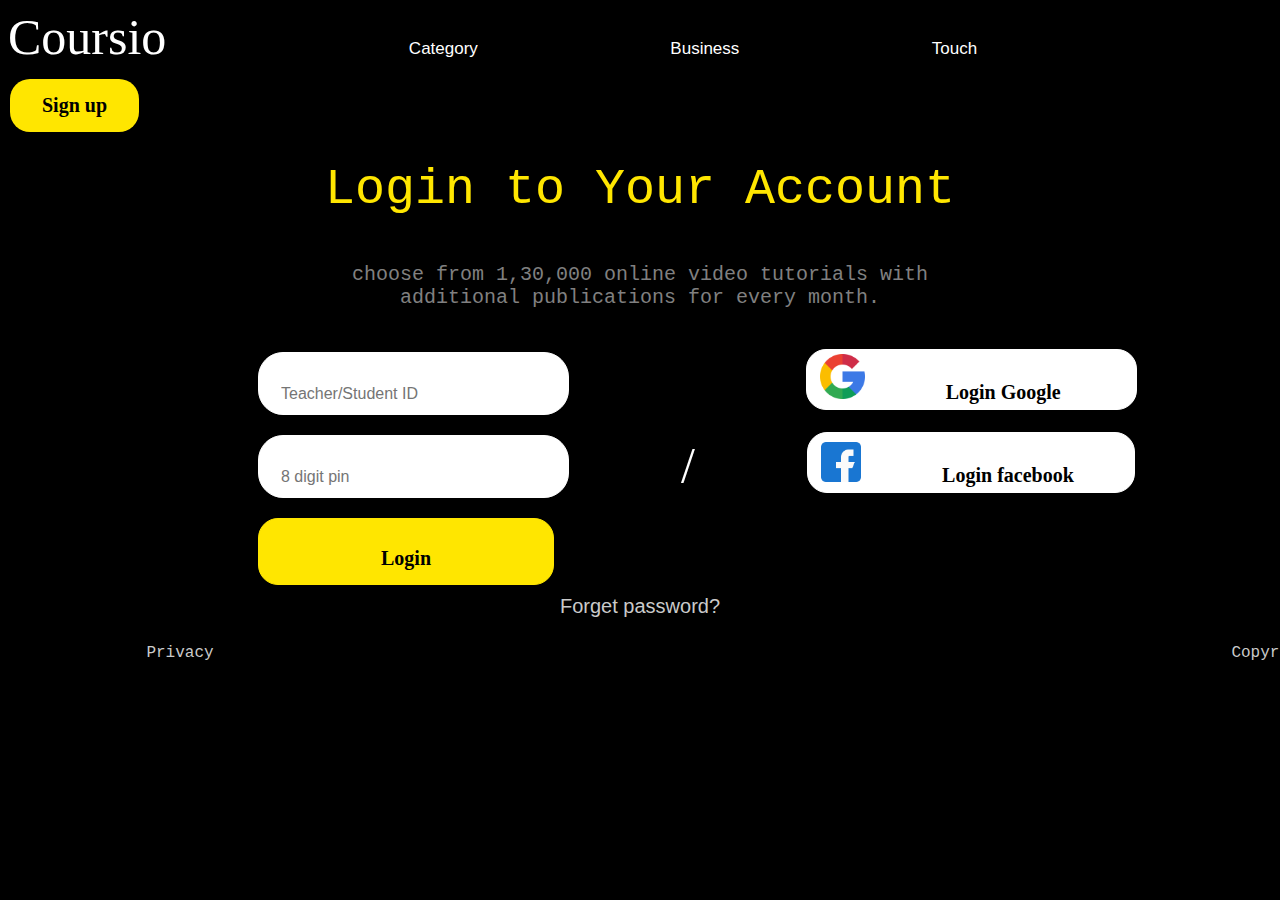
<file: index.html>
<!DOCTYPE html>
<html>

<head>
    <meta name="viewport" content="width=device-width, initial-scale=1">
    <link rel="stylesheet" href="./assets/css/style.css" />
    <title>login page</title>

</head>

<body style="background-color: black;color: white;font-size: 50px;">
    <div>
        Coursio
        <ul class="menu-ul">
            <a href="#" class="a-menu">
                <li>Category</li>
            </a>
            <a href="#" class="a-menu">
                <li>Business</li>
            </a>
            <a href="#" class="a-menu">
                <li>Touch</li>
            </a>
        </ul>
        <button class="button1">Sign up</button>
    </div>
    <div class="login">
        Login to Your Account
    </div>
    <p>choose from 1,30,000 online video tutorials with<br>additional publications for every month.</p>
    <div class="search-box">
        <form>
            <input type="text" placeholder="Teacher/Student ID" name="search" class="search-input" />
            <button type="submit"></button>
        </form>
    </div>
    <div class="search-box3">
        <div class="button">
            <div class="icon-img">
                <a
                    href="https://www.google.com/search?lei=NJ4FYcC8M-Tmz7sP7s6UyAc&q=gmail%20sign%20in%20add%20account&ved=2ahUKEwjApqfK_43yAhVk83MBHW4nBXkQsKwBKAN6BAghEAQ">
                    <button><img src="./assets/image/google.png" width="45" height="45">
                        <div class="button3" ;>Login Google</div>
                    </button></a>
            </div>
        </div>
    </div><br>
    <div class="search-box">
        <form>
            <input type="text" placeholder="8 digit pin" name="search" class="search-input" />
            <button type="submit"></button>
        </form>
    </div> /
    <div class="search-box4">
        <div class="button">
            <div class="icon-img">
                <a href="https://www.facebook.com/"> <button><img src="./assets/image/facebook.png" width="40px" height="40px">
                        <div class="button4";>Login facebook</div>
                    </button></a>
            </div>
        </div>
    </div><br>
    <div class="search-box2">
        <div class="button">
            <button class="button2">Login</button>
        </div>
    </div>
    <div class="pass"><a>Forget password?</a></div>
    <div>
     <div class ="pass1"><pre>
    Privacy                                                                                                          Copyright@2023
    </pre>
     </div>
</body>

</html>
</file>
<file: assets/css/style.css>
.menu-ul{
    margin: 10px 160px 10px 10px;
    display: inline;
    align-items: center;
  }
  .menu-ul li{
    font-size: 17px;
    font-family: 'Segoe UI', Tahoma, Geneva, Verdana, sans-serif;
    list-style: none;
    display: inline-block;
    padding: 10px 0px 0px 180px;
    align-items: center;
  }

  .a-menu{
    text-decoration: none;
    color: white;
    align-items: center;
  }

  .button1 {
    border:none;
    color: black;
    padding: 15px 32px;
    text-align: center;
    text-decoration: solid black;
    display: inline-block;
    font-size: 20px;
    margin: 4px 2px;
    cursor: pointer;
    background-color:#ffe600;
    border-radius: 20px 20px 20px 20px;
    font-family: Quicksand;
    font-weight: bolder;
  }

  .login {
    color: #ffe600;
    font-family: monospace;
    text-align: center;
    padding: 25px 25px 25px 25px;
  }
  p{
    text-align: center;
    font-size: 20px;
    font-family: 'Courier New', Courier, monospace;
    color: grey;
  }
  .search-box{
    border: 1px solid white;
    border-radius: 25px;
    background: white;
    width: max-content;
    display: inline-block;
    margin: 10px 100px 10px 250px;
  }
  .search-input{
    width: 250px;
    border: none;
    font-size: 16px;
    outline: none;
    background: transparent;
    margin: 10px 10px 10px 20px;
    text-align: left;

  }
  i{
    font-size: 10px;
    margin: 10px 10px  10px 10px;
  }
button{
  background: transparent;
  border: none;
  outline: none;
}
.search-box2{
  border: 1px solid #ffe600;
  border-radius: 20px;
  background: #ffe600;
  width: max-content;
  display: inline-block;
  margin:10px 150px 10px 250px ;
}
.pass{
  color: rgb(202, 202, 202);
  font-size: 20px;
  text-align: center;
  font-family: 'Gill Sans', 'Gill Sans MT', Calibri, 'Trebuchet MS', sans-serif;
  cursor: pointer;
} 
.button2{
    border:none;
    color: black;
    padding: 10px 120px 10px 120px;
    text-align: left;
    text-decoration: solid black;
    display: inline-block;
    font-size: 20px;
    margin: 4px 2px;
    cursor: pointer;
    background-color:#ffe600;
    border-radius: 20px 20px 20px 20px;
    font-family: Quicksand;
    font-weight: bolder;

}
.search-box3{
  border: 1px solid white;
  border-radius: 20px;
  background:white;
  width: max-content;
  display: inline-block;
  margin:20px 10px 1px 125px;
}
.icon-img{
  margin: 3px -8px -2px 7px;
}
.button3{
  border:none;
  color: black;
  padding: 1px 75px 1px 75px;
  text-align-last: auto;
  text-decoration: solid black;
  display: inline-block;
  font-size: 20px;
  margin: 4px 2px;
  cursor: pointer;
  background-color:white;
  border-radius: 20px 20px 20px 20px;
  font-family: Quicksand;
  font-weight: bolder;
}
.search-box4{
  border: 1px solid white;
  border-radius: 20px;
  background:white;
  width: max-content;
  display: inline-block;
  margin:1px 100px 1px 100px;
}
.button4{
  border:none;
  color: black;
  padding:1px 60px 1px 75px;
  text-align-last: auto;
  text-decoration: solid black;
  display: inline-block;
  font-size: 20px;
  margin: 4px 2px;
  cursor: pointer;
  background-color:white;
  border-radius: 20px 20px 20px 20px;
  font-family: Quicksand;
  font-weight: bolder;
}
.pass1{
  font-family: Cambria, Cochin, Georgia, Times, 'Times New Roman', serif;
  color: rgb(202, 202, 202);
  font-size: 16px;
  padding: 10px 0px 0px 100px ;

}
</file>
